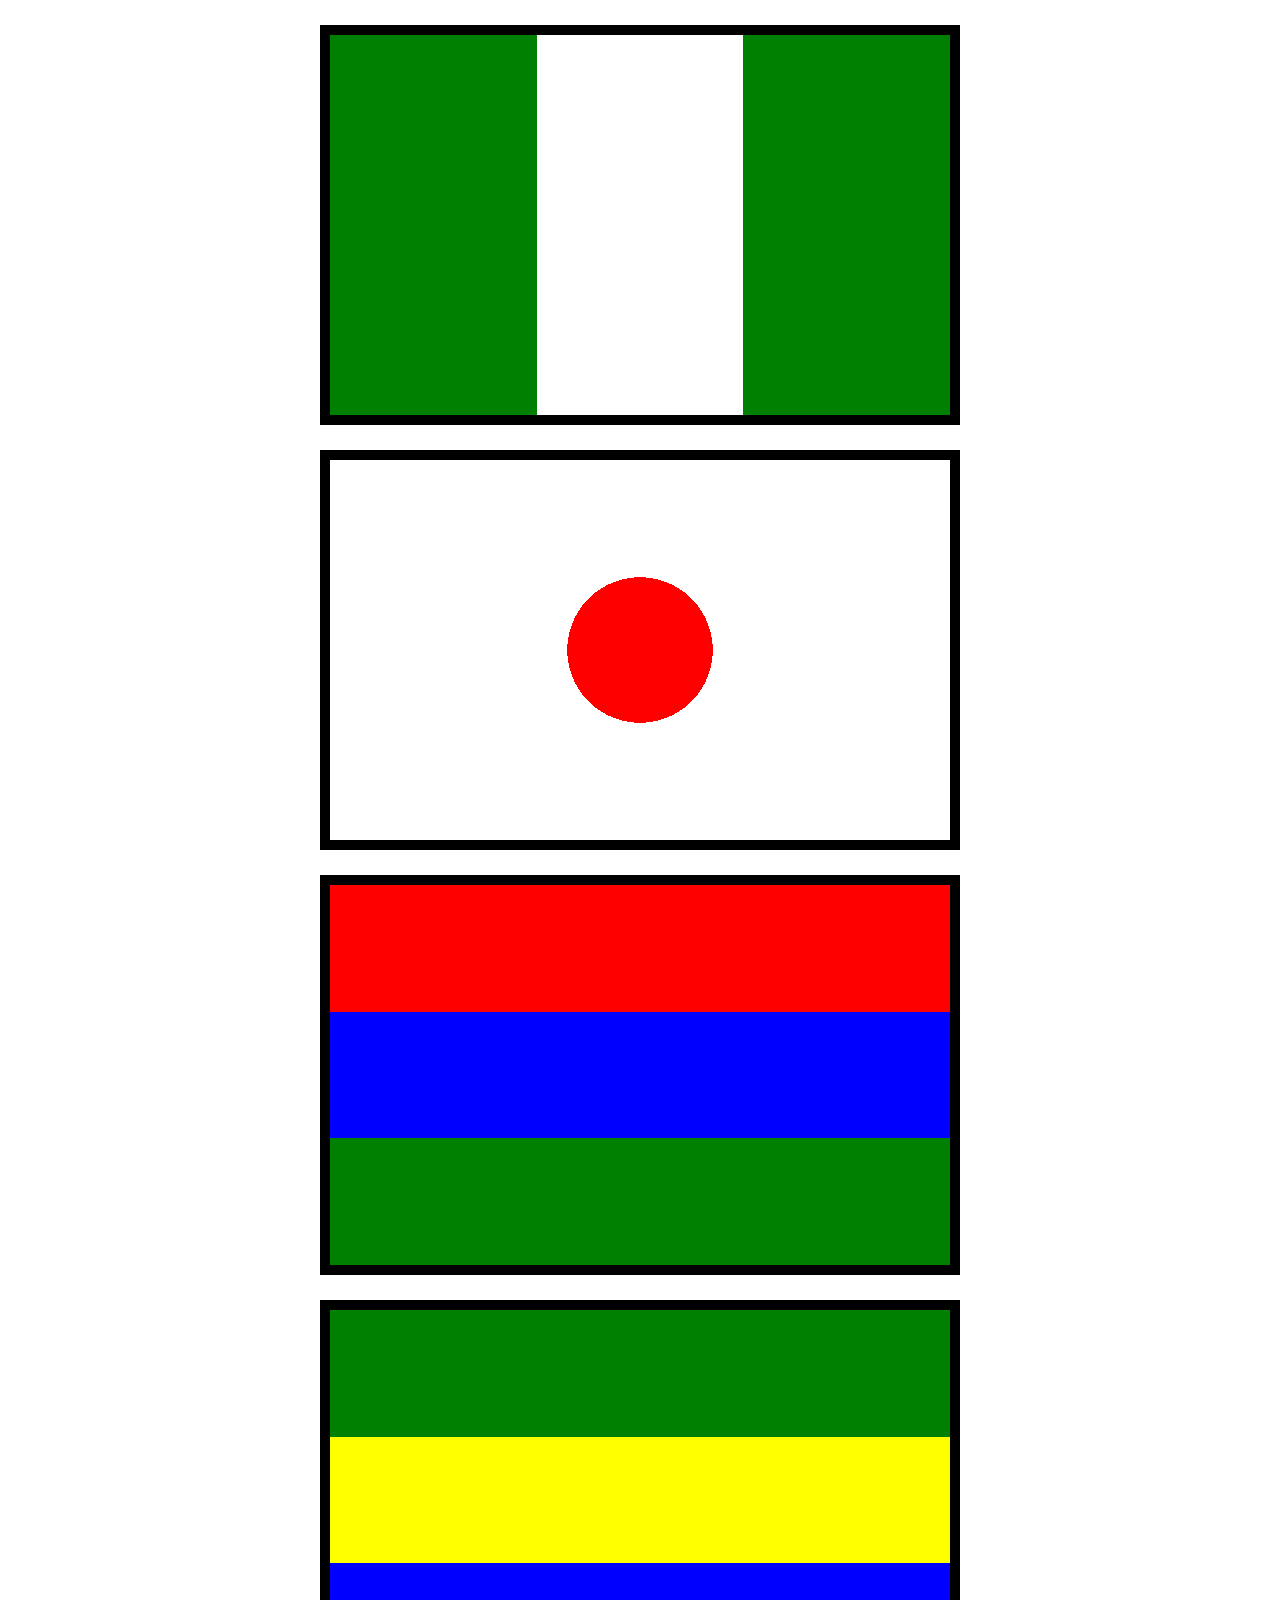
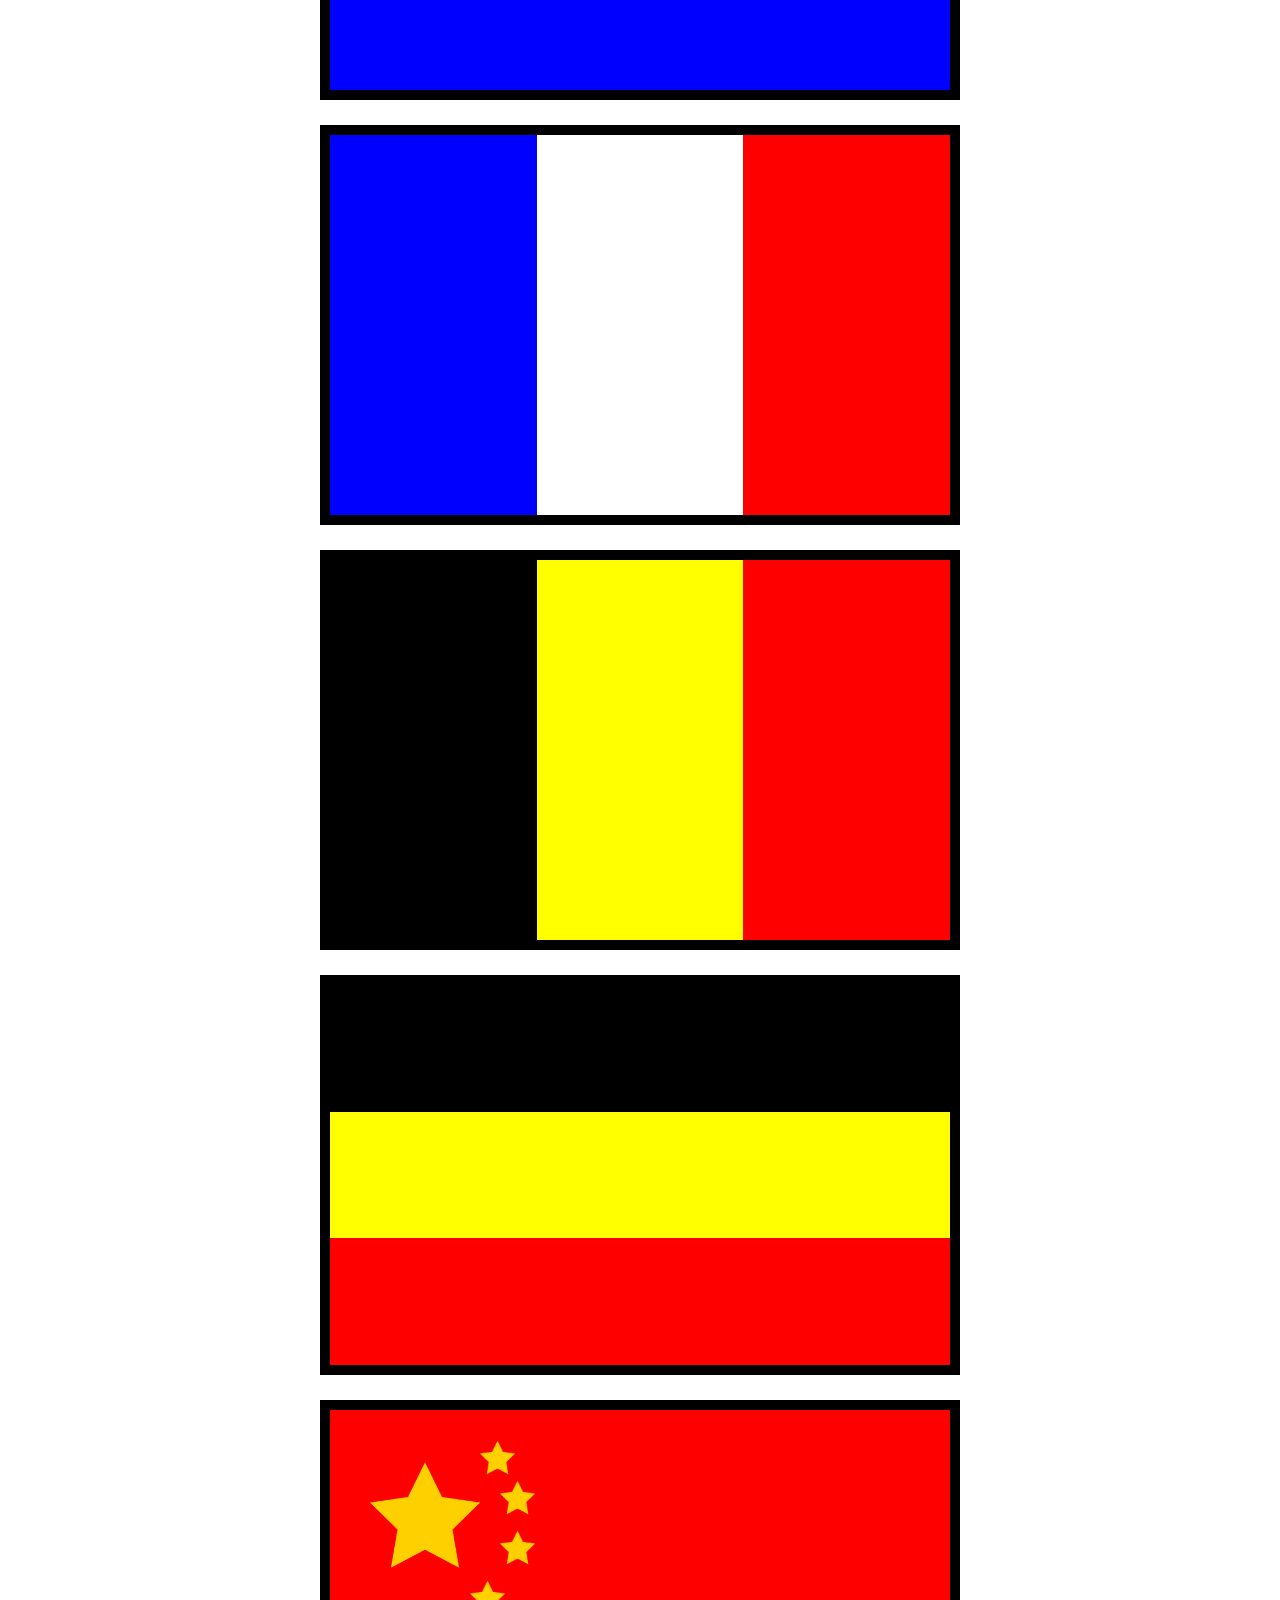
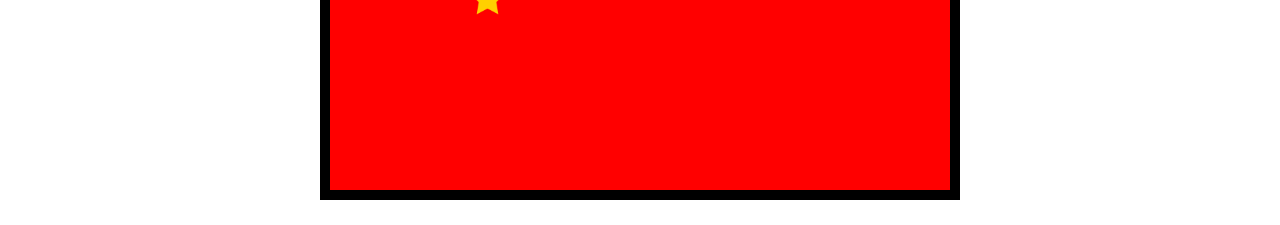
<file: countries/index.html>
<!DOCTYPE html>
<html lang="en">
<head>
    <meta charset="UTF-8">
    <meta name="viewport" content="width=device-width, initial-scale=1.0">
    <title>Countries flag</title>
    <link rel="stylesheet" href="./count.css">

    <link rel="icon" href="./favicon-32x32.png" type="image/x-icon">
</head>
<body>
    <section> </section>
    <section></section>
    
    <section></section>
    <section></section>
    <section></section>
    <section></section>
    <section></section>
    <section></section>
</body>
</html>
</file>
<file: countries/count.css>
*{
    margin: 0;
    box-sizing: border-box;

}

section{
    width: 50%;
    height: 400px;
    margin: 25px auto;
    border: 10px solid black;
    display: flex;
    justify-content: center;
    align-items: center;
    font-size: 30px;

}



section:first-of-type {
        background-image: linear-gradient(to right, green 33.33%, white 33.33% 66.66%, green 66.66%);
}
section:nth-child(2){
    
    background-image: radial-gradient(circle at center,  red 20%, white 20%);
  }
section:nth-child(3) {
    
    background-image: linear-gradient(to bottom,red 33.33%,white 20.30% 26.66%, blue 33.33% 66.66%, white 20% 20%,  green 46.66%);
  }
section:nth-child(4) {
    
    background-image: linear-gradient(to bottom,green 33.33%, yellow 33.33% 66.66%, blue 66.66%);
  }
section:nth-child(5) {
   
    background-image: linear-gradient(to right,blue 33.33%, white 33.33% 66.66%, red 66.66%);
  }
section:nth-child(6) {
    
    background-image: linear-gradient(to right,black 33.33%, yellow 33.33% 66.66%, red 66.66%);
  }
section:nth-child(7) {
    
    background-image: linear-gradient(to bottom,black 33.33%, yellow 33.33% 66.66%, red 66.66%);
  }

  section:nth-of-type(8){
    background-color: red;
    background-image: url(./images/star.png), url(./images/star.png), url(./images/star.png), url(./images/star.png), url(./images/star.png);
    background-repeat: no-repeat;
    background-position: 40px 50px, 150px 30px, 170px 70px, 170px 120px, 140px 170px;
    background-size: 110px, 35px, 35px, 35px, 35px;
  }
</file>
